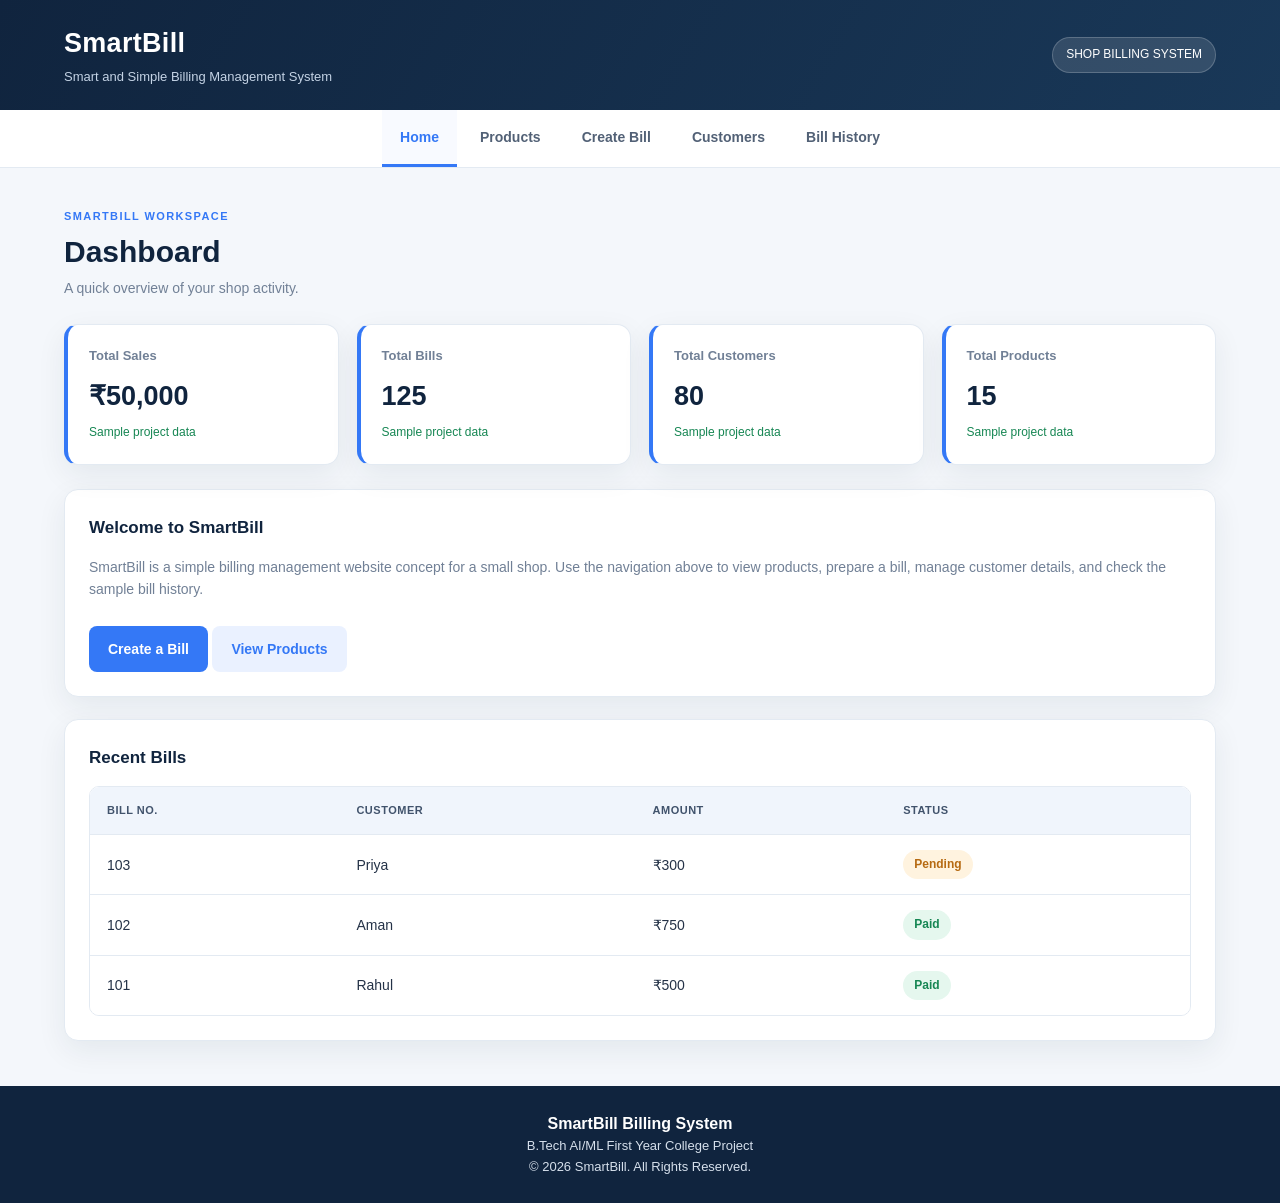
<file: index.html>
<!DOCTYPE html>
<html>
<head>
    <meta charset="UTF-8">
    <meta name="viewport" content="width=device-width, initial-scale=1.0">
    <title>SmartBill</title>
    <meta http-equiv="refresh" content="0; url=SmartBill_Improved/SmartBill/index.html">
</head>
<body>
    <p>Loading SmartBill...</p>
    <a href="SmartBill_Improved/SmartBill/index.html">Open SmartBill</a>
</body>
</html>
</file>
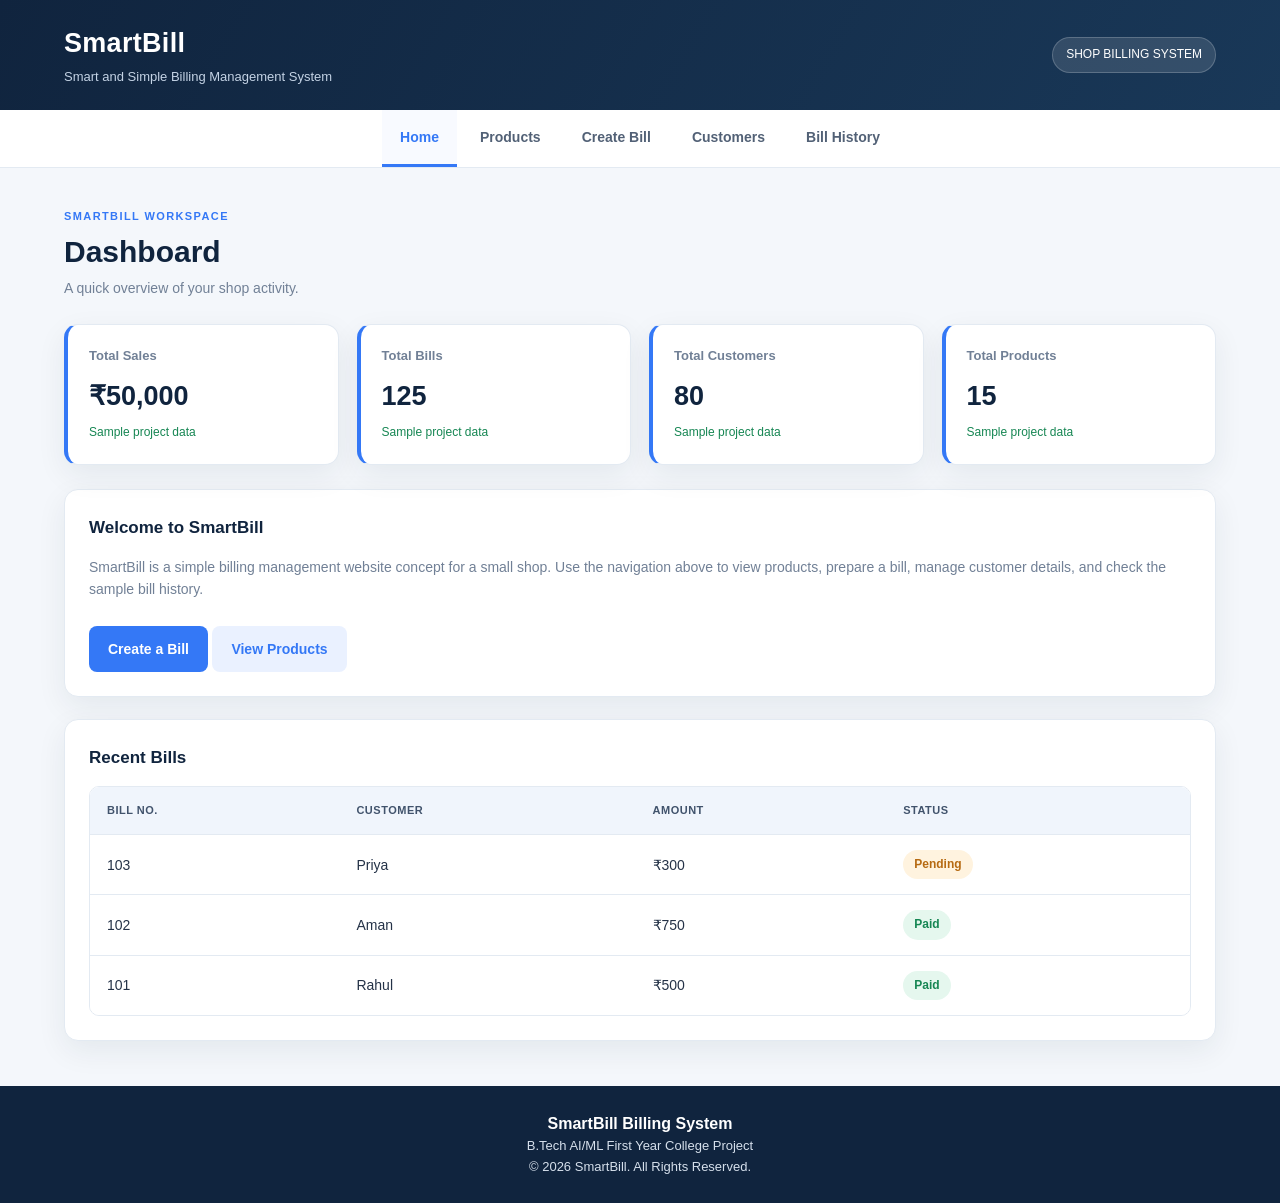
<file: SmartBill_Improved/SmartBill/index.html>
<!DOCTYPE html>
<html lang="en">
<head>
    <meta charset="UTF-8">
    <meta name="viewport" content="width=device-width, initial-scale=1.0">
    <meta name="description" content="SmartBill simple shop billing management project">
    <title>SmartBill | Dashboard</title>
    <link rel="stylesheet" href="style.css">
</head>
<body>
    <header class="topbar">
        <div class="brand">
            <h1>SmartBill</h1>
            <p>Smart and Simple Billing Management System</p>
        </div>
        <span class="top-tag">SHOP BILLING SYSTEM</span>
    </header>

    <nav class="navbar" aria-label="Main navigation">
        <a href="index.html" class="active" aria-current="page">Home</a>
        <a href="products.html">Products</a>
        <a href="bill.html">Create Bill</a>
        <a href="customers.html">Customers</a>
        <a href="history.html">Bill History</a>
    </nav>

    <main class="container">
        <div class="page-heading">
            <div>
                <span class="eyebrow">SmartBill Workspace</span>
                <h2>Dashboard</h2>
                <p class="page-description">A quick overview of your shop activity.</p>
            </div>
        </div>

<div class="stats-grid">
    <article class="stat-card"><span>Total Sales</span><strong>₹50,000</strong><small>Sample project data</small></article>
    <article class="stat-card"><span>Total Bills</span><strong>125</strong><small>Sample project data</small></article>
    <article class="stat-card"><span>Total Customers</span><strong>80</strong><small>Sample project data</small></article>
    <article class="stat-card"><span>Total Products</span><strong>15</strong><small>Sample project data</small></article>
</div>
<section class="panel">
    <h3>Welcome to SmartBill</h3>
    <p class="page-description">SmartBill is a simple billing management website concept for a small shop. Use the navigation above to view products, prepare a bill, manage customer details, and check the sample bill history.</p>
    <br>
    <a class="button" href="bill.html">Create a Bill</a>
    <a class="button button-secondary" href="products.html">View Products</a>
</section>
<section class="panel">
    <h3>Recent Bills</h3>
    <div class="table-wrap"><table>
        <thead><tr><th>Bill No.</th><th>Customer</th><th>Amount</th><th>Status</th></tr></thead>
        <tbody>
            <tr><td>103</td><td>Priya</td><td>₹300</td><td><span class="status pending">Pending</span></td></tr>
            <tr><td>102</td><td>Aman</td><td>₹750</td><td><span class="status paid">Paid</span></td></tr>
            <tr><td>101</td><td>Rahul</td><td>₹500</td><td><span class="status paid">Paid</span></td></tr>
        </tbody>
    </table></div>
</section>

    </main>

    <footer>
        <strong>SmartBill Billing System</strong>
        <p>B.Tech AI/ML First Year College Project</p>
        <p>© 2026 SmartBill. All Rights Reserved.</p>
    </footer>
</body>
</html>
</file>
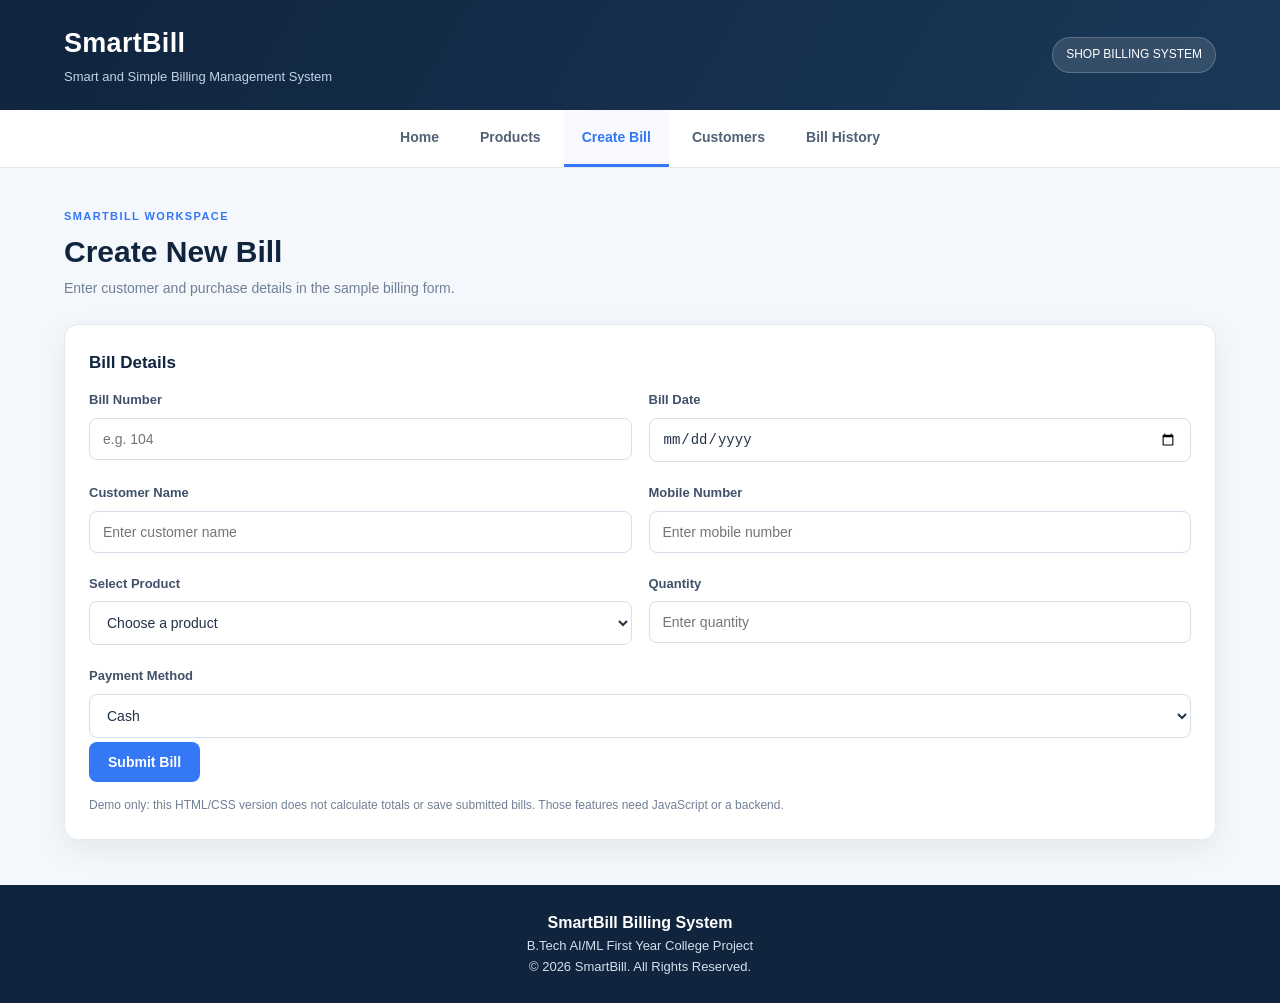
<file: SmartBill_Improved/SmartBill/bill.html>
<!DOCTYPE html>
<html lang="en">
<head>
    <meta charset="UTF-8">
    <meta name="viewport" content="width=device-width, initial-scale=1.0">
    <meta name="description" content="SmartBill simple shop billing management project">
    <title>SmartBill | Create New Bill</title>
    <link rel="stylesheet" href="style.css">
</head>
<body>
    <header class="topbar">
        <div class="brand">
            <h1>SmartBill</h1>
            <p>Smart and Simple Billing Management System</p>
        </div>
        <span class="top-tag">SHOP BILLING SYSTEM</span>
    </header>

    <nav class="navbar" aria-label="Main navigation">
        <a href="index.html">Home</a>
        <a href="products.html">Products</a>
        <a href="bill.html" class="active" aria-current="page">Create Bill</a>
        <a href="customers.html">Customers</a>
        <a href="history.html">Bill History</a>
    </nav>

    <main class="container">
        <div class="page-heading">
            <div>
                <span class="eyebrow">SmartBill Workspace</span>
                <h2>Create New Bill</h2>
                <p class="page-description">Enter customer and purchase details in the sample billing form.</p>
            </div>
        </div>

<section class="panel">
    <h3>Bill Details</h3>
    <form action="#" method="get">
        <div class="form-grid">
            <div class="form-group"><label for="billno">Bill Number</label><input id="billno" type="text" placeholder="e.g. 104" required></div>
            <div class="form-group"><label for="date">Bill Date</label><input id="date" type="date"></div>
            <div class="form-group"><label for="customer">Customer Name</label><input id="customer" type="text" placeholder="Enter customer name" required></div>
            <div class="form-group"><label for="mobile">Mobile Number</label><input id="mobile" type="tel" placeholder="Enter mobile number"></div>
            <div class="form-group"><label for="product">Select Product</label><select id="product" required><option value="">Choose a product</option><option>Rice - ₹60/kg</option><option>Sugar - ₹45/kg</option><option>Milk - ₹30/litre</option><option>Cooking Oil - ₹150/litre</option></select></div>
            <div class="form-group"><label for="quantity">Quantity</label><input id="quantity" type="number" min="1" placeholder="Enter quantity" required></div>
            <div class="form-group full"><label for="payment">Payment Method</label><select id="payment"><option>Cash</option><option>UPI</option><option>Card</option></select></div>
        </div>
        <button class="button" type="submit">Submit Bill</button>
    </form>
    <p class="form-note">Demo only: this HTML/CSS version does not calculate totals or save submitted bills. Those features need JavaScript or a backend.</p>
</section>

    </main>

    <footer>
        <strong>SmartBill Billing System</strong>
        <p>B.Tech AI/ML First Year College Project</p>
        <p>© 2026 SmartBill. All Rights Reserved.</p>
    </footer>
</body>
</html>
</file>
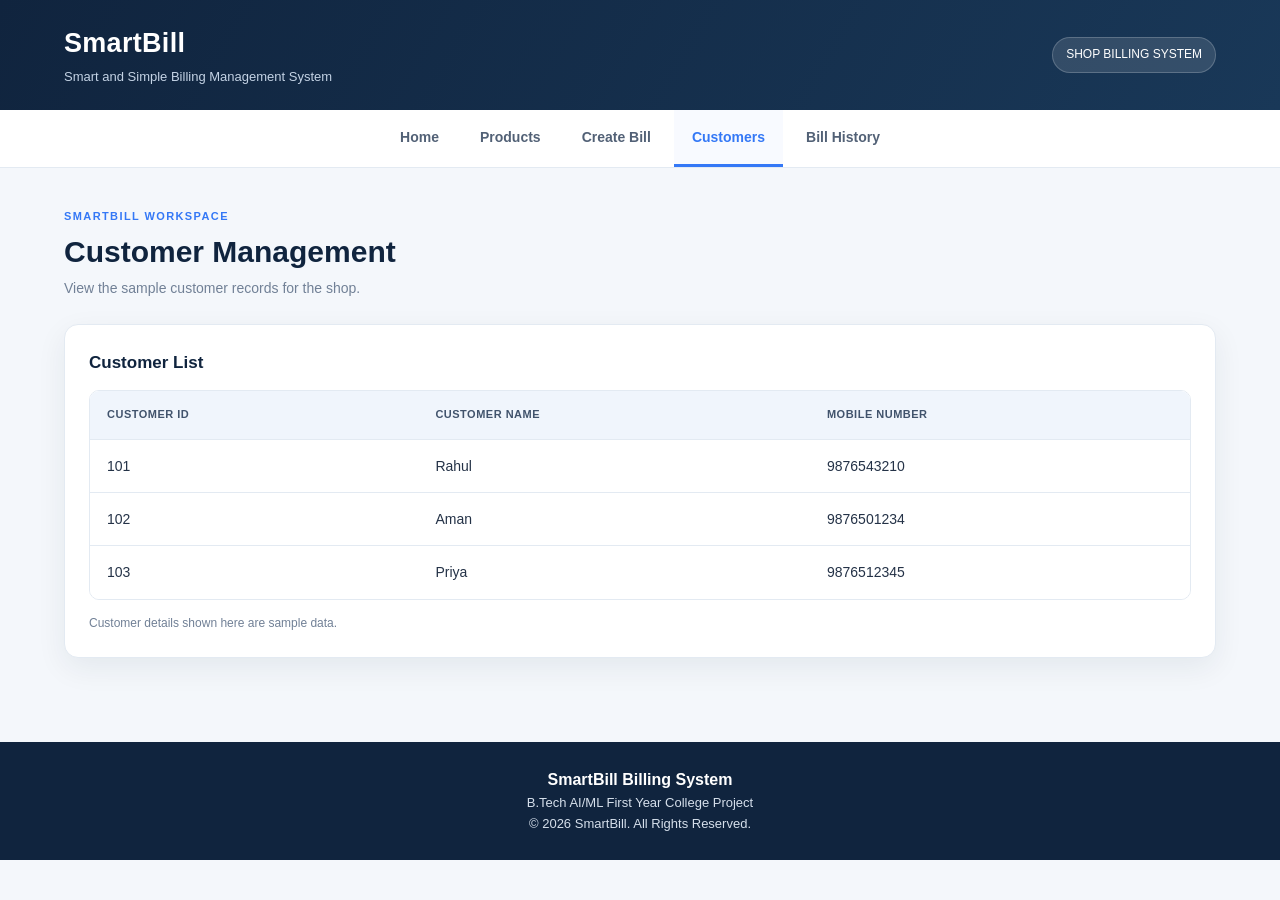
<file: SmartBill_Improved/SmartBill/customers.html>
<!DOCTYPE html>
<html lang="en">
<head>
    <meta charset="UTF-8">
    <meta name="viewport" content="width=device-width, initial-scale=1.0">
    <meta name="description" content="SmartBill simple shop billing management project">
    <title>SmartBill | Customer Management</title>
    <link rel="stylesheet" href="style.css">
</head>
<body>
    <header class="topbar">
        <div class="brand">
            <h1>SmartBill</h1>
            <p>Smart and Simple Billing Management System</p>
        </div>
        <span class="top-tag">SHOP BILLING SYSTEM</span>
    </header>

    <nav class="navbar" aria-label="Main navigation">
        <a href="index.html">Home</a>
        <a href="products.html">Products</a>
        <a href="bill.html">Create Bill</a>
        <a href="customers.html" class="active" aria-current="page">Customers</a>
        <a href="history.html">Bill History</a>
    </nav>

    <main class="container">
        <div class="page-heading">
            <div>
                <span class="eyebrow">SmartBill Workspace</span>
                <h2>Customer Management</h2>
                <p class="page-description">View the sample customer records for the shop.</p>
            </div>
        </div>

<section class="panel">
    <h3>Customer List</h3>
    <div class="table-wrap"><table>
        <thead><tr><th>Customer ID</th><th>Customer Name</th><th>Mobile Number</th></tr></thead>
        <tbody>
            <tr><td>101</td><td>Rahul</td><td>9876543210</td></tr>
            <tr><td>102</td><td>Aman</td><td>9876501234</td></tr>
            <tr><td>103</td><td>Priya</td><td>9876512345</td></tr>
        </tbody>
    </table></div>
    <p class="form-note">Customer details shown here are sample data.</p>
</section>

    </main>

    <footer>
        <strong>SmartBill Billing System</strong>
        <p>B.Tech AI/ML First Year College Project</p>
        <p>© 2026 SmartBill. All Rights Reserved.</p>
    </footer>
</body>
</html>
</file>
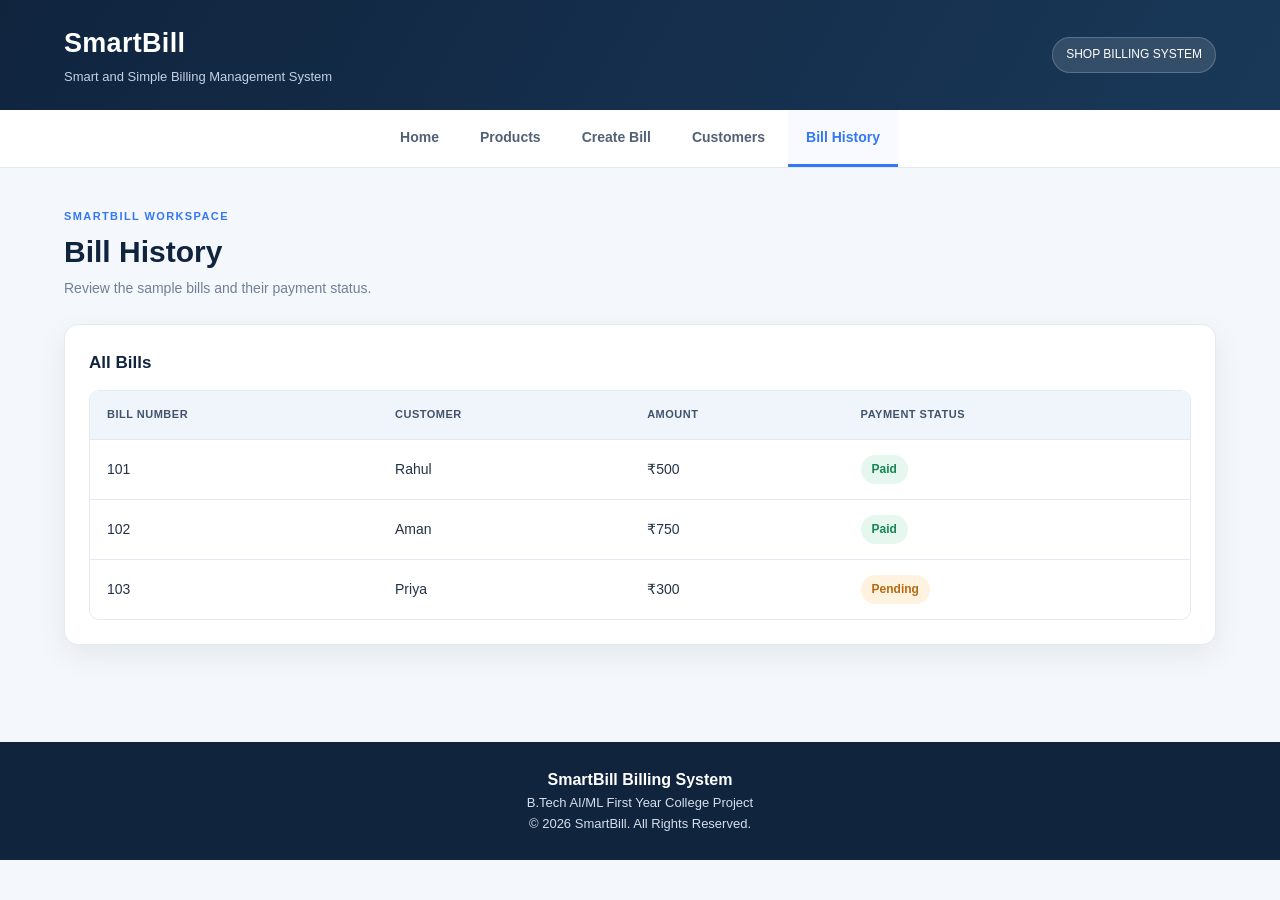
<file: SmartBill_Improved/SmartBill/history.html>
<!DOCTYPE html>
<html lang="en">
<head>
    <meta charset="UTF-8">
    <meta name="viewport" content="width=device-width, initial-scale=1.0">
    <meta name="description" content="SmartBill simple shop billing management project">
    <title>SmartBill | Bill History</title>
    <link rel="stylesheet" href="style.css">
</head>
<body>
    <header class="topbar">
        <div class="brand">
            <h1>SmartBill</h1>
            <p>Smart and Simple Billing Management System</p>
        </div>
        <span class="top-tag">SHOP BILLING SYSTEM</span>
    </header>

    <nav class="navbar" aria-label="Main navigation">
        <a href="index.html">Home</a>
        <a href="products.html">Products</a>
        <a href="bill.html">Create Bill</a>
        <a href="customers.html">Customers</a>
        <a href="history.html" class="active" aria-current="page">Bill History</a>
    </nav>

    <main class="container">
        <div class="page-heading">
            <div>
                <span class="eyebrow">SmartBill Workspace</span>
                <h2>Bill History</h2>
                <p class="page-description">Review the sample bills and their payment status.</p>
            </div>
        </div>

<section class="panel">
    <h3>All Bills</h3>
    <div class="table-wrap"><table>
        <thead><tr><th>Bill Number</th><th>Customer</th><th>Amount</th><th>Payment Status</th></tr></thead>
        <tbody>
            <tr><td>101</td><td>Rahul</td><td>₹500</td><td><span class="status paid">Paid</span></td></tr>
            <tr><td>102</td><td>Aman</td><td>₹750</td><td><span class="status paid">Paid</span></td></tr>
            <tr><td>103</td><td>Priya</td><td>₹300</td><td><span class="status pending">Pending</span></td></tr>
        </tbody>
    </table></div>
</section>

    </main>

    <footer>
        <strong>SmartBill Billing System</strong>
        <p>B.Tech AI/ML First Year College Project</p>
        <p>© 2026 SmartBill. All Rights Reserved.</p>
    </footer>
</body>
</html>
</file>
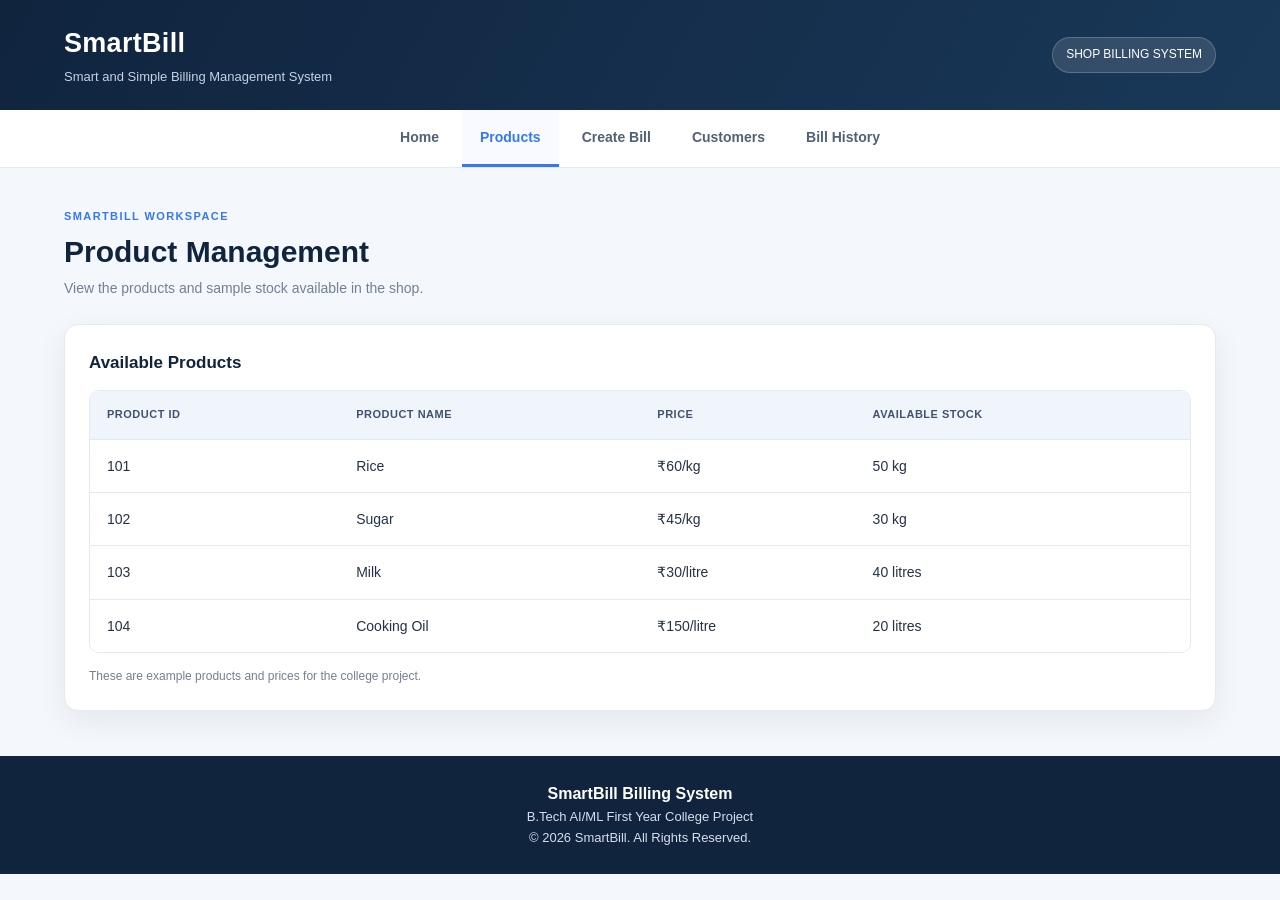
<file: SmartBill_Improved/SmartBill/products.html>
<!DOCTYPE html>
<html lang="en">
<head>
    <meta charset="UTF-8">
    <meta name="viewport" content="width=device-width, initial-scale=1.0">
    <meta name="description" content="SmartBill simple shop billing management project">
    <title>SmartBill | Product Management</title>
    <link rel="stylesheet" href="style.css">
</head>
<body>
    <header class="topbar">
        <div class="brand">
            <h1>SmartBill</h1>
            <p>Smart and Simple Billing Management System</p>
        </div>
        <span class="top-tag">SHOP BILLING SYSTEM</span>
    </header>

    <nav class="navbar" aria-label="Main navigation">
        <a href="index.html">Home</a>
        <a href="products.html" class="active" aria-current="page">Products</a>
        <a href="bill.html">Create Bill</a>
        <a href="customers.html">Customers</a>
        <a href="history.html">Bill History</a>
    </nav>

    <main class="container">
        <div class="page-heading">
            <div>
                <span class="eyebrow">SmartBill Workspace</span>
                <h2>Product Management</h2>
                <p class="page-description">View the products and sample stock available in the shop.</p>
            </div>
        </div>

<section class="panel">
    <h3>Available Products</h3>
    <div class="table-wrap"><table>
        <thead><tr><th>Product ID</th><th>Product Name</th><th>Price</th><th>Available Stock</th></tr></thead>
        <tbody>
            <tr><td>101</td><td>Rice</td><td>₹60/kg</td><td>50 kg</td></tr>
            <tr><td>102</td><td>Sugar</td><td>₹45/kg</td><td>30 kg</td></tr>
            <tr><td>103</td><td>Milk</td><td>₹30/litre</td><td>40 litres</td></tr>
            <tr><td>104</td><td>Cooking Oil</td><td>₹150/litre</td><td>20 litres</td></tr>
        </tbody>
    </table></div>
    <p class="form-note">These are example products and prices for the college project.</p>
</section>

    </main>

    <footer>
        <strong>SmartBill Billing System</strong>
        <p>B.Tech AI/ML First Year College Project</p>
        <p>© 2026 SmartBill. All Rights Reserved.</p>
    </footer>
</body>
</html>
</file>
<file: SmartBill_Improved/SmartBill/style.css>
/* SMARTBILL - IMPROVED RESPONSIVE DESIGN */
:root {
    --navy: #10243e;
    --navy-light: #193858;
    --blue: #3478f6;
    --blue-soft: #eaf1ff;
    --page: #f4f7fb;
    --white: #ffffff;
    --text: #243247;
    --muted: #718096;
    --border: #e3eaf2;
    --green: #168653;
    --green-soft: #e5f7ee;
    --orange: #b66a12;
    --orange-soft: #fff3df;
    --shadow: 0 10px 30px rgba(16, 36, 62, .07);
}

* {
    margin: 0;
    padding: 0;
    box-sizing: border-box;
}

body {
    font-family: Arial, Helvetica, sans-serif;
    background: var(--page);
    color: var(--text);
    line-height: 1.6;
}

/* TOP HEADER */
.topbar {
    background: linear-gradient(120deg, var(--navy), var(--navy-light));
    color: var(--white);
    padding: 22px max(5%, calc((100% - 1180px) / 2));
    display: flex;
    align-items: center;
    justify-content: space-between;
    gap: 20px;
}

.brand h1 {
    font-size: 27px;
    letter-spacing: .3px;
}

.brand p {
    color: #c4d3e5;
    font-size: 13px;
    margin-top: 2px;
}

.top-tag {
    background: rgba(255,255,255,.12);
    border: 1px solid rgba(255,255,255,.2);
    border-radius: 30px;
    padding: 7px 13px;
    font-size: 12px;
    white-space: nowrap;
}

/* NAVIGATION */
.navbar {
    background: var(--white);
    border-bottom: 1px solid var(--border);
    padding: 0 5%;
    display: flex;
    justify-content: center;
    flex-wrap: wrap;
    gap: 5px;
    position: sticky;
    top: 0;
    z-index: 10;
}

.navbar a {
    color: #526176;
    text-decoration: none;
    font-weight: 700;
    font-size: 14px;
    padding: 16px 18px;
    border-bottom: 3px solid transparent;
    transition: .2s ease;
}

.navbar a:hover,
.navbar a.active {
    color: var(--blue);
    border-bottom-color: var(--blue);
    background: #f8faff;
}

/* MAIN LAYOUT */
.container {
    width: min(1180px, 90%);
    margin: 34px auto;
    min-height: 55vh;
}

.page-heading {
    display: flex;
    justify-content: space-between;
    align-items: flex-end;
    gap: 15px;
    margin-bottom: 24px;
}

.eyebrow {
    color: var(--blue);
    text-transform: uppercase;
    letter-spacing: 1.4px;
    font-size: 11px;
    font-weight: 800;
}

h2 {
    color: var(--navy);
    font-size: clamp(23px, 3vw, 30px);
    line-height: 1.25;
    margin-top: 5px;
}

.page-description {
    color: var(--muted);
    margin-top: 7px;
    font-size: 14px;
}

/* PANELS AND DASHBOARD CARDS */
.panel,
.stat-card {
    background: var(--white);
    border: 1px solid var(--border);
    border-radius: 14px;
    box-shadow: var(--shadow);
}

.panel {
    padding: 24px;
    margin-bottom: 22px;
}

.panel h3 {
    color: var(--navy);
    margin-bottom: 14px;
    font-size: 17px;
}

.stats-grid {
    display: grid;
    grid-template-columns: repeat(4, 1fr);
    gap: 18px;
    margin: 24px 0;
}

.stat-card {
    padding: 21px;
    border-left: 4px solid var(--blue);
}

.stat-card span {
    display: block;
    color: var(--muted);
    font-size: 13px;
    font-weight: 700;
}

.stat-card strong {
    display: block;
    color: var(--navy);
    font-size: 27px;
    margin-top: 8px;
}

.stat-card small {
    color: var(--green);
    font-size: 12px;
}

/* TABLES */
.table-wrap {
    width: 100%;
    overflow-x: auto;
    border: 1px solid var(--border);
    border-radius: 10px;
}

table {
    width: 100%;
    border-collapse: collapse;
    min-width: 580px;
    background: var(--white);
}

th, td {
    padding: 15px 17px;
    text-align: left;
    border-bottom: 1px solid var(--border);
    font-size: 14px;
}

th {
    background: #f0f5fc;
    color: #41536c;
    text-transform: uppercase;
    letter-spacing: .5px;
    font-size: 11px;
}

tbody tr:hover {
    background: #f8faff;
}

tbody tr:last-child td {
    border-bottom: none;
}

.status {
    display: inline-block;
    border-radius: 30px;
    padding: 5px 11px;
    font-size: 12px;
    font-weight: 700;
}

.paid {
    color: var(--green);
    background: var(--green-soft);
}

.pending {
    color: var(--orange);
    background: var(--orange-soft);
}

/* FORMS */
.form-grid {
    display: grid;
    grid-template-columns: repeat(2, minmax(0, 1fr));
    gap: 17px;
}

.form-group {
    margin-bottom: 4px;
}

.form-group.full {
    grid-column: 1 / -1;
}

label {
    display: block;
    color: #40516a;
    font-weight: 700;
    font-size: 13px;
    margin-bottom: 7px;
}

input, select {
    width: 100%;
    padding: 12px 13px;
    border: 1px solid #d6e0eb;
    border-radius: 8px;
    background: #fff;
    color: var(--text);
    font-size: 14px;
    outline: none;
    transition: .2s;
}

input:focus, select:focus {
    border-color: var(--blue);
    box-shadow: 0 0 0 3px rgba(52,120,246,.12);
}

.button {
    display: inline-block;
    border: 0;
    border-radius: 8px;
    background: var(--blue);
    color: white;
    padding: 12px 19px;
    font-weight: 700;
    font-size: 14px;
    text-decoration: none;
    cursor: pointer;
    transition: .2s;
}

.button:hover {
    background: #225fd0;
    transform: translateY(-1px);
}

.button-secondary {
    background: #eaf1ff;
    color: var(--blue);
}

.button-secondary:hover {
    background: #dce8ff;
}

.form-note {
    color: var(--muted);
    font-size: 12px;
    margin-top: 14px;
}

/* FOOTER */
footer {
    background: var(--navy);
    color: #d5dfeb;
    text-align: center;
    padding: 25px 15px;
    margin-top: 45px;
    font-size: 13px;
}

footer strong {
    color: white;
    font-size: 16px;
}

/* RESPONSIVE */
@media (max-width: 850px) {
    .stats-grid {
        grid-template-columns: repeat(2, 1fr);
    }
}

@media (max-width: 560px) {
    .topbar {
        flex-direction: column;
        text-align: center;
        padding: 20px 5%;
    }

    .navbar {
        position: static;
        padding: 7px 3%;
        gap: 0;
    }

    .navbar a {
        padding: 11px 10px;
        font-size: 12px;
    }

    .container {
        width: 92%;
        margin: 23px auto;
    }

    .page-heading {
        align-items: flex-start;
        flex-direction: column;
    }

    .stats-grid,
    .form-grid {
        grid-template-columns: 1fr;
    }

    .form-group.full {
        grid-column: auto;
    }

    .panel {
        padding: 17px;
    }
}
</file>
